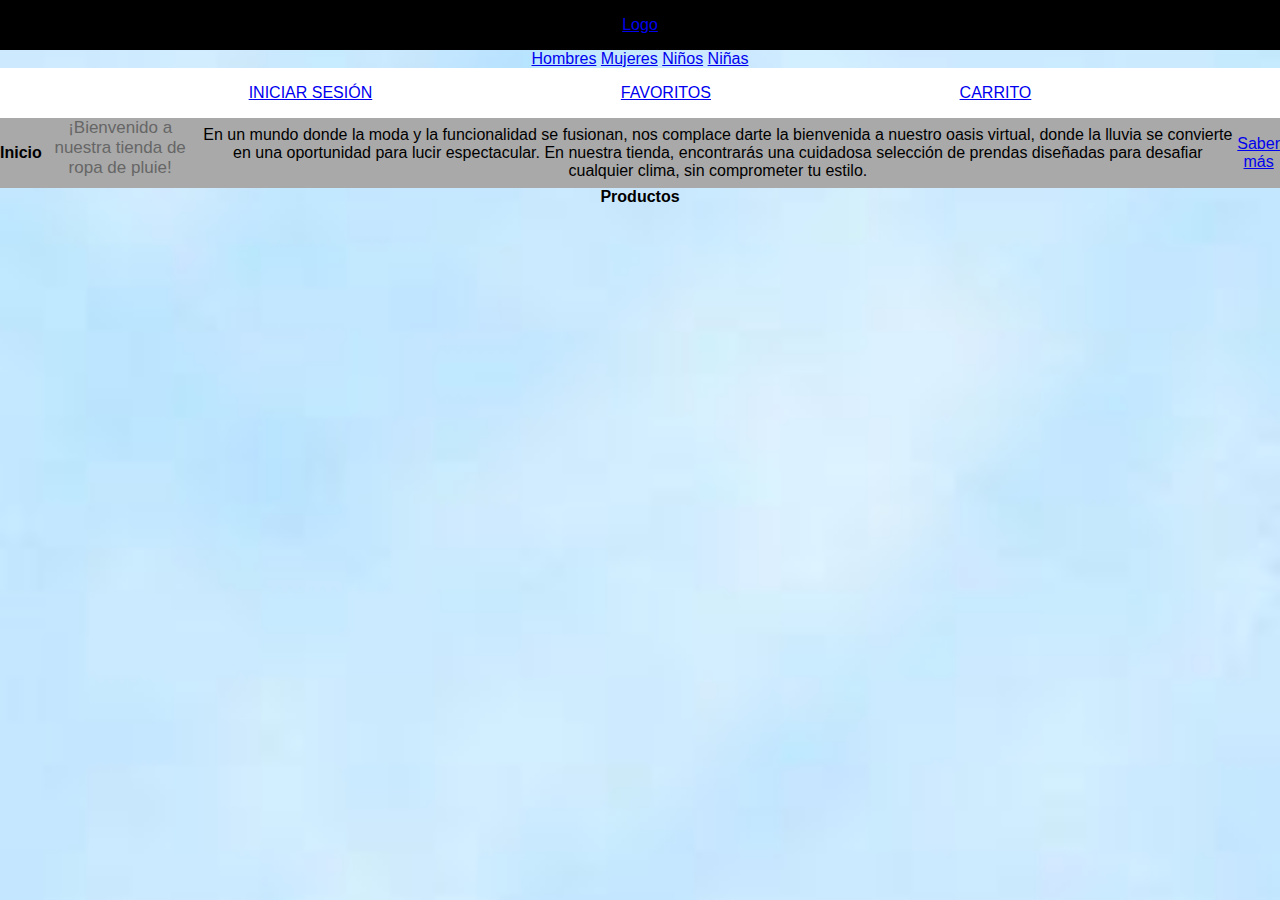
<file: index.html>
<!DOCTYPE html>
<html lang="en">
<head>
    <meta charset="UTF-8">
    <meta http-equiv="X-UA-Compatible" content="IE-edge">
    <meta name="viewport" content="width-device-width, initial-scale=1.0">
    <link rel="stylesheet" href="https://cdnjs.cloudflare.com/ajax7libs/font-awesome/5.15.1/css/all.min.css">
    <link rel="stylesheet" href="style.css">
    <link rel="icon" type="image/jpg" href="Img/Imagen1.jpg">
    
    <title>Pluie</title>
</head>
<body>
        <div class="head">
                <a href="#">Logo</a>
        </div>
        
        <nav class="navbar2"></nav>
        <a href="#">Hombres</a>
        <a href="#">Mujeres</a>
        <a href="#">Niños</a>
        <a href="#">Niñas</a>
        </nav>
       
        <nav class="navbar">
                    <a href="#">INICIAR SESIÓN</a>
                    <a href="#">FAVORITOS</a>
                    <a href="#">CARRITO</a>
            </nav>
        </div>
</body>

<header class="content header">
        <h2 class="title">Inicio</h2>
        <p>
            ¡Bienvenido a nuestra tienda de ropa de pluie!
        </p>
        </p>
            En un mundo donde la moda y la funcionalidad se fusionan, nos complace darte la bienvenida a nuestro oasis virtual, 
            donde la lluvia se convierte en una oportunidad para lucir espectacular. En nuestra tienda, 
            encontrarás una cuidadosa selección de prendas diseñadas para desafiar cualquier clima, sin comprometer tu estilo.
        </p>

        <div class="btn-home">
            <a href="#" class="btn">Saber más</a>
        </div>
</header>

<section class="content sau">
    <h2 class="title">Productos</h2>
</section>

<html>
</file>
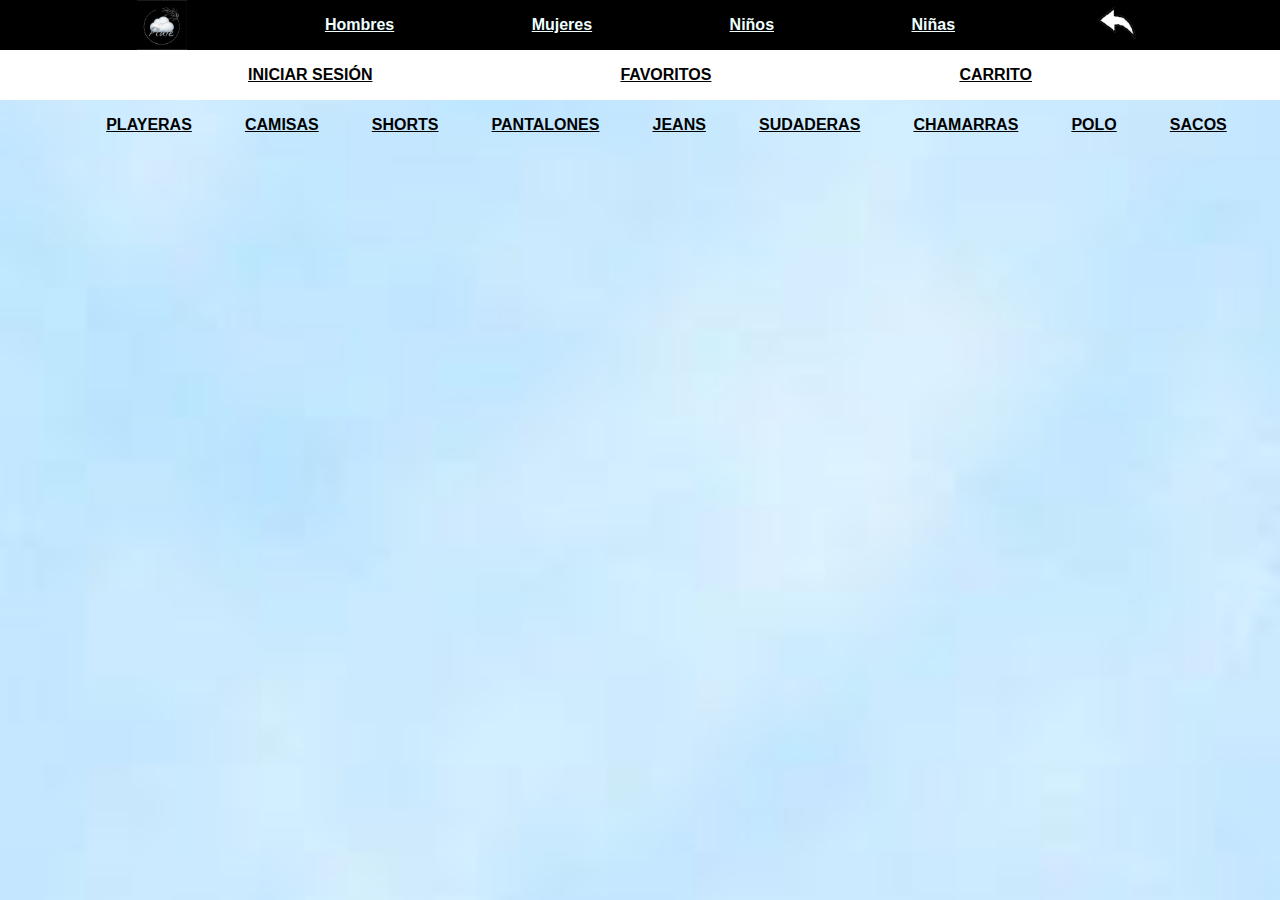
<file: Hombres.html>
<!DOCTYPE html>
<html lang="en">
<head>
    <meta charset="UTF-8">
    <meta http-equiv="X-UA-Compatible" content="IE-edge">
    <meta name="viewport" content="width-device-width, initial-scale=1.0">
    <link rel="stylesheet" href="https://cdnjs.cloudflare.com/ajax7libs/font-awesome/5.15.1/css/all.min.css">
    <link rel="stylesheet" href="style.css">
    <link rel="icon" type="image/jpg" href="Img/Imagen1.jpg">
    
    <title>Pluie</title>
</head>
<body>
        <h1 class="head">
                <img src="Img/Imagen1.jpg" width="50px" alt="">
                <a href="Hombres.html" class="enlace1">Hombres</a>
                <a href="Mujeres.html" class="enlace1">Mujeres</a>
                <a href="Niños.html" class="enlace1">Niños</a>
                <a href="Niñas.html" class="enlace1">Niñas</a>
                <a href="Principal.html"> <img src="Img/Regresar.png" width="50px" alt=""> </a>

        <h1>
        
        <nav class="navbar">
                    <a href="Registro.html" class="enlace2">INICIAR SESIÓN</a>
                    <a href="#" class="enlace2">FAVORITOS</a>
                    <a href="#" class="enlace2">CARRITO</a>
            </nav>
        </div>
</body>

<header class="PrincipalH">
    <br>
    <a href="Productos H.html" class="enlace2">PLAYERAS</a>
    <a href="Productos H.html" class="enlace2">CAMISAS</a>
    <a href="Productos H.html" class="enlace2">SHORTS</a>
    <a href="Productos H.html" class="enlace2">PANTALONES</a>
    <a href="Productos H.html" class="enlace2">JEANS</a>
    <a href="Productos H.html" class="enlace2">SUDADERAS</a>
    <a href="Productos H.html" class="enlace2">CHAMARRAS</a>
    <a href="Productos H.html" class="enlace2">POLO</a>
    <a href="Productos H.html" class="enlace2">SACOS</a>
</header>
</html>
</file>
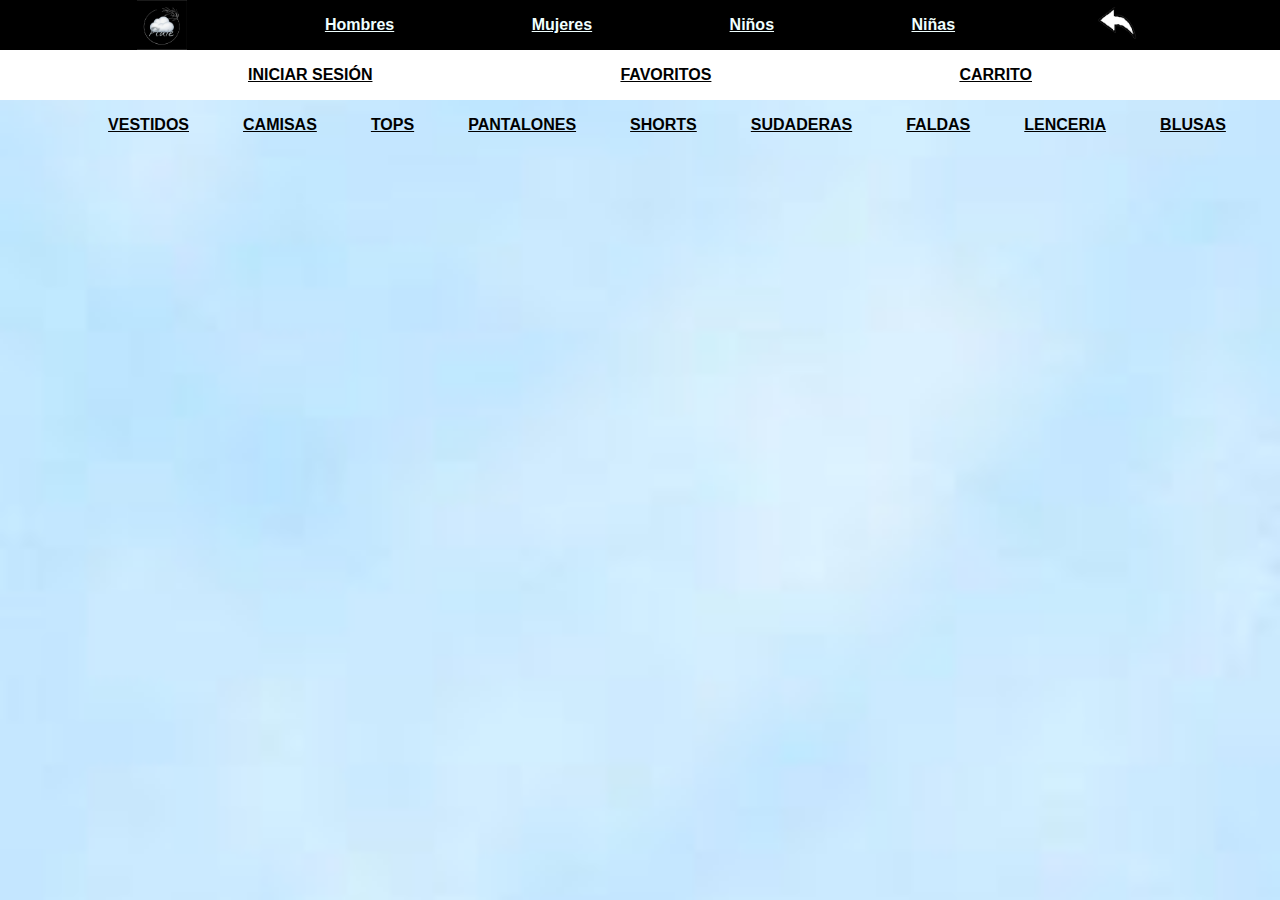
<file: Mujeres.html>
<!DOCTYPE html>
<html lang="en">
<head>
    <meta charset="UTF-8">
    <meta http-equiv="X-UA-Compatible" content="IE-edge">
    <meta name="viewport" content="width-device-width, initial-scale=1.0">
    <link rel="stylesheet" href="https://cdnjs.cloudflare.com/ajax7libs/font-awesome/5.15.1/css/all.min.css">
    <link rel="stylesheet" href="style.css">
    <link rel="icon" type="image/jpg" href="Img/Imagen1.jpg">
    
    <title>Pluie</title>
</head>
<body>
        <h1 class="head">
                <img src="Img/Imagen1.jpg" width="50px" alt="">
                <a href="Hombres.html" class="enlace1">Hombres</a>
                <a href="Mujeres.html" class="enlace1">Mujeres</a>
                <a href="Niños.html" class="enlace1">Niños</a>
                <a href="Niñas.html" class="enlace1">Niñas</a>
                <a href="Principal.html"> <img src="Img/Regresar.png" width="50px" alt=""> </a>

        <h1>
        
        <nav class="navbar">
                <a href="Registro.html" class="enlace2">INICIAR SESIÓN</a>
                <a href="#" class="enlace2">FAVORITOS</a>
                <a href="#" class="enlace2">CARRITO</a>
            </nav>
        </div>
</body>

<header class="PrincipalH">
        <br>
        <a href="Productos M.html" class="enlace2">VESTIDOS</a>
        <a href="Productos M.html" class="enlace2">CAMISAS</a>
        <a href="Productos M.html" class="enlace2">TOPS</a>
        <a href="Productos M.html" class="enlace2">PANTALONES</a>
        <a href="Productos M.html" class="enlace2">SHORTS</a>
        <a href="Productos M.html" class="enlace2">SUDADERAS</a>
        <a href="Productos M.html" class="enlace2">FALDAS</a>
        <a href="Productos M.html" class="enlace2">LENCERIA</a>
        <a href="Productos M.html" class="enlace2">BLUSAS</a>
    </header>
</html>
</file>
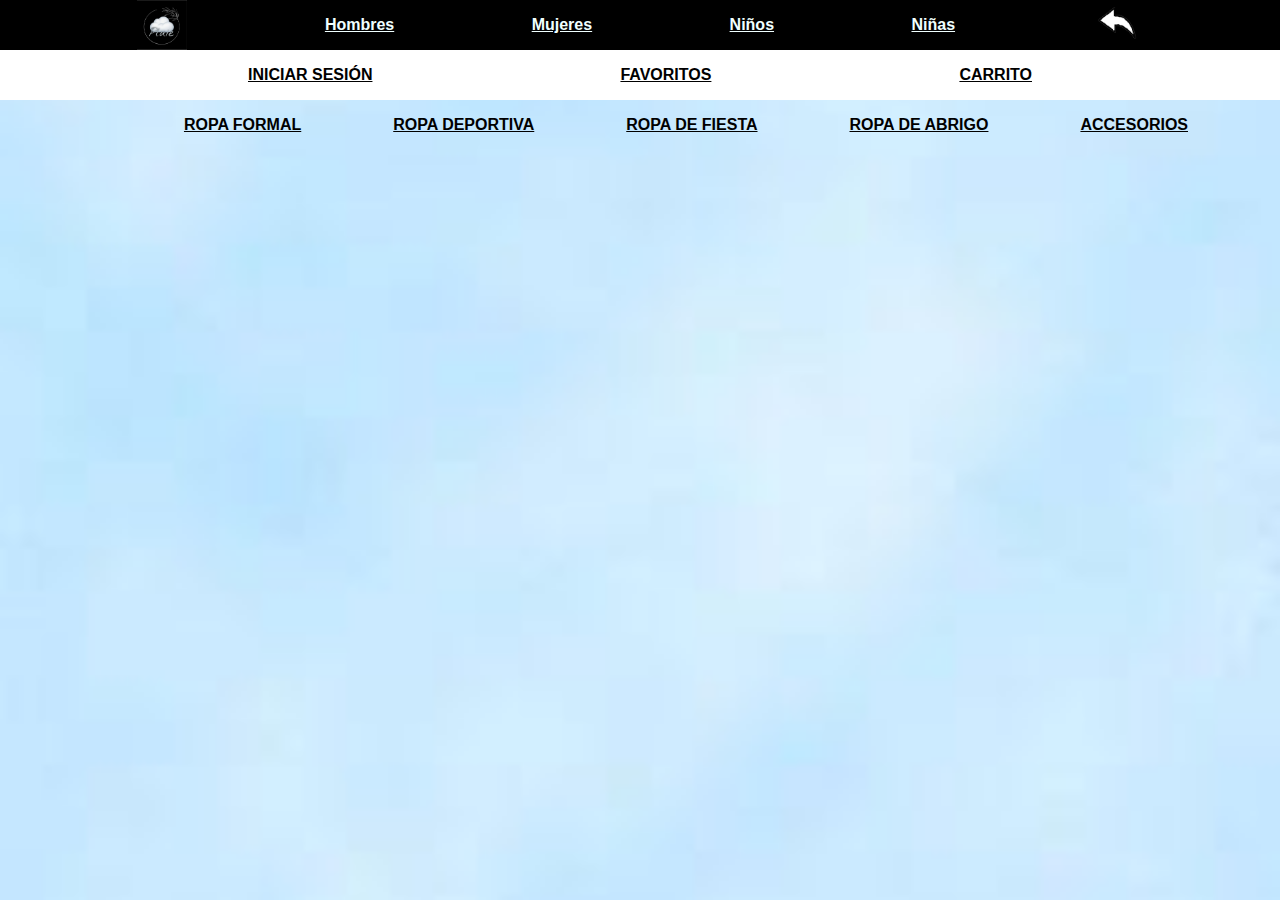
<file: Niñas.html>
<!DOCTYPE html>
<html lang="en">
<head>
    <meta charset="UTF-8">
    <meta http-equiv="X-UA-Compatible" content="IE-edge">
    <meta name="viewport" content="width-device-width, initial-scale=1.0">
    <link rel="stylesheet" href="https://cdnjs.cloudflare.com/ajax7libs/font-awesome/5.15.1/css/all.min.css">
    <link rel="stylesheet" href="style.css">
    <link rel="icon" type="image/jpg" href="Img/Imagen1.jpg">
    
    <title>Pluie</title>
</head>
<body>
        <h1 class="head">
                <img src="Img/Imagen1.jpg" width="50px" alt="">
                <a href="Hombres.html" class="enlace1">Hombres</a>
                <a href="Mujeres.html" class="enlace1">Mujeres</a>
                <a href="Niños.html" class="enlace1">Niños</a>
                <a href="Niñas.html" class="enlace1">Niñas</a>
                <a href="Principal.html"> <img src="Img/Regresar.png" width="50px" alt=""> </a>

        <h1>
        
        <nav class="navbar">
                <a href="Registro.html" class="enlace2">INICIAR SESIÓN</a>
                <a href="#" class="enlace2">FAVORITOS</a>
                <a href="#" class="enlace2">CARRITO</a>
            </nav>
        </div>
</body>

<header class="PrincipalH">
        <br>
        <a href="Productos Niñas.html" class="enlace2">ROPA FORMAL</a>
        <a href="Productos Niñas.html" class="enlace2">ROPA DEPORTIVA</a>
        <a href="Productos Niñas.html" class="enlace2">ROPA DE FIESTA</a>
        <a href="Productos Niñas.html" class="enlace2">ROPA DE ABRIGO</a>
        <a href="Productos Niñas.html" class="enlace2">ACCESORIOS</a>
    </header>
</html>
</file>
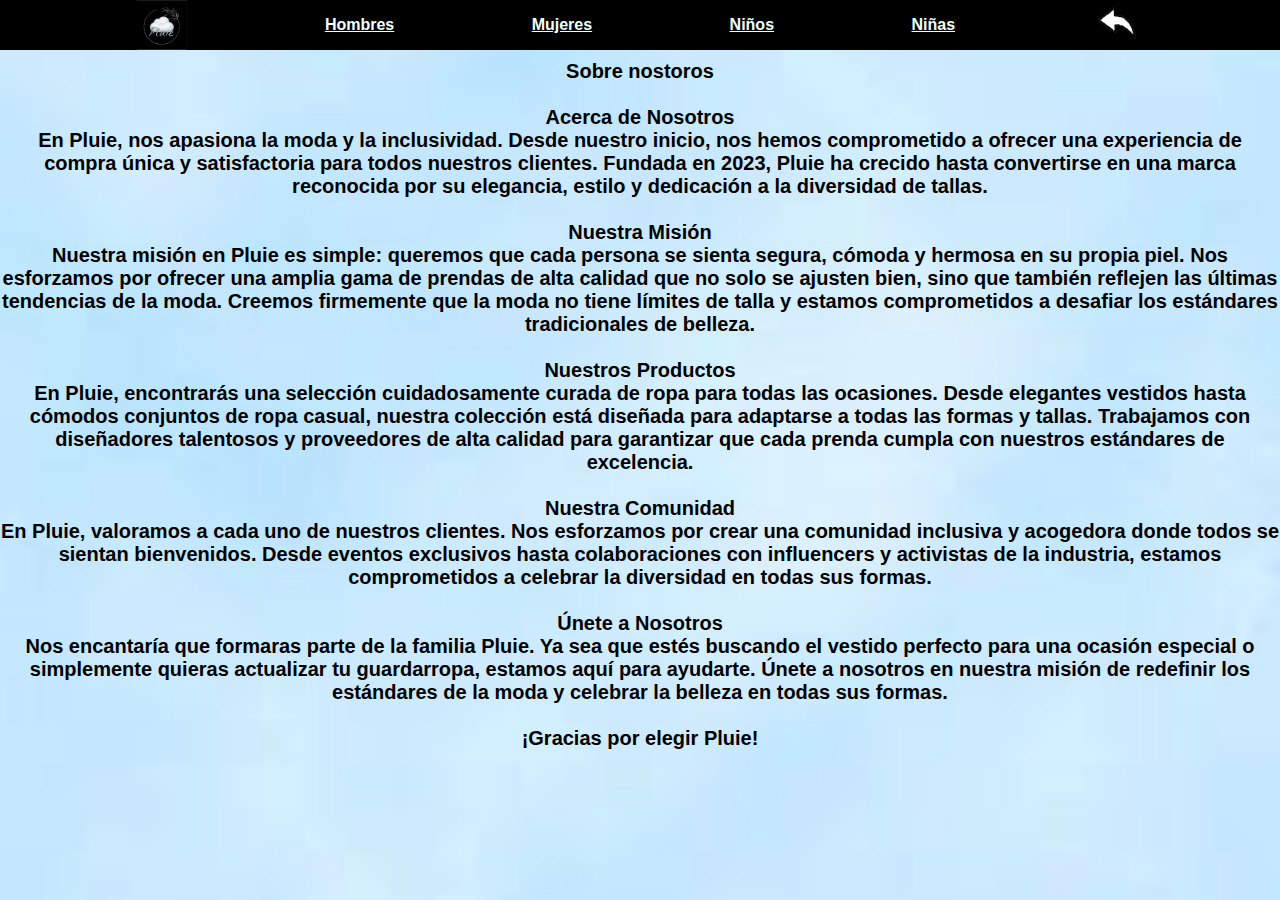
<file: Nosotros.html>
<!DOCTYPE html>
<html lang="en">
<head>
    <meta charset="UTF-8">
    <meta http-equiv="X-UA-Compatible" content="IE-edge">
    <meta name="viewport" content="width-device-width, initial-scale=1.0">
    <link rel="stylesheet" href="https://cdnjs.cloudflare.com/ajax7libs/font-awesome/5.15.1/css/all.min.css">
    <link rel="stylesheet" href="style.css">
    <link rel="icon" type="image/jpg" href="Img/Imagen1.jpg">
    
    <title>Pluie</title>
</head>
<body>
        <h1 class="head">
                <img src="Img/Imagen1.jpg" width="50px" alt="">
                <a href="Hombres.html" class="enlace1">Hombres</a>
                <a href="Mujeres.html" class="enlace1">Mujeres</a>
                <a href="Niños.html" class="enlace1">Niños</a>
                <a href="Niñas.html" class="enlace1">Niñas</a>
                <a href="Principal.html"> <img src="Img/Regresar.png" width="50px" alt=""> </a>
        <h1>
        
        <div class="Nosotros">
            <P>
            <h2 class="title">Sobre nostoros</h2>
            <br>
  
                Acerca de Nosotros
                <br>
                En Pluie, nos apasiona la moda y la inclusividad. Desde nuestro inicio, nos hemos comprometido a ofrecer una experiencia de 
                compra única y satisfactoria para todos nuestros clientes. Fundada en 2023, Pluie ha crecido hasta convertirse 
                en una marca reconocida por su elegancia, estilo y dedicación a la diversidad de tallas.<br>
                <br>
                Nuestra Misión
                <br>
                Nuestra misión en Pluie es simple: queremos que cada persona se sienta segura, cómoda y hermosa en su propia piel. 
                Nos esforzamos por ofrecer una amplia gama de prendas de alta calidad que no solo se ajusten bien, 
                sino que también reflejen las últimas tendencias de la moda. Creemos firmemente que la moda no tiene límites de talla 
                y estamos comprometidos a desafiar los estándares tradicionales de belleza. <br>
                <br>
                Nuestros Productos
                <br>
                En Pluie, encontrarás una selección cuidadosamente curada de ropa para todas las ocasiones. Desde elegantes vestidos 
                hasta cómodos conjuntos de ropa casual, nuestra colección está diseñada para adaptarse a todas las formas y tallas. 
                Trabajamos con diseñadores talentosos y proveedores de alta calidad para garantizar que cada prenda cumpla con nuestros 
                estándares de excelencia. <br>
                <br>
                Nuestra Comunidad
                <br>
                En Pluie, valoramos a cada uno de nuestros clientes. Nos esforzamos por crear una comunidad inclusiva y acogedora 
                donde todos se sientan bienvenidos. Desde eventos exclusivos hasta colaboraciones con influencers y activistas de la 
                industria, estamos comprometidos a celebrar la diversidad en todas sus formas.<br>
                <br>
                Únete a Nosotros
                <br>
                Nos encantaría que formaras parte de la familia Pluie. Ya sea que estés buscando el vestido perfecto para una ocasión 
                especial o simplemente quieras actualizar tu guardarropa, estamos aquí para ayudarte. Únete a nosotros en nuestra 
                misión de redefinir los estándares de la moda y celebrar la belleza en todas sus formas.<br>
                <br>
                ¡Gracias por elegir Pluie!<br>
        </div>
</body>
<html>
</file>
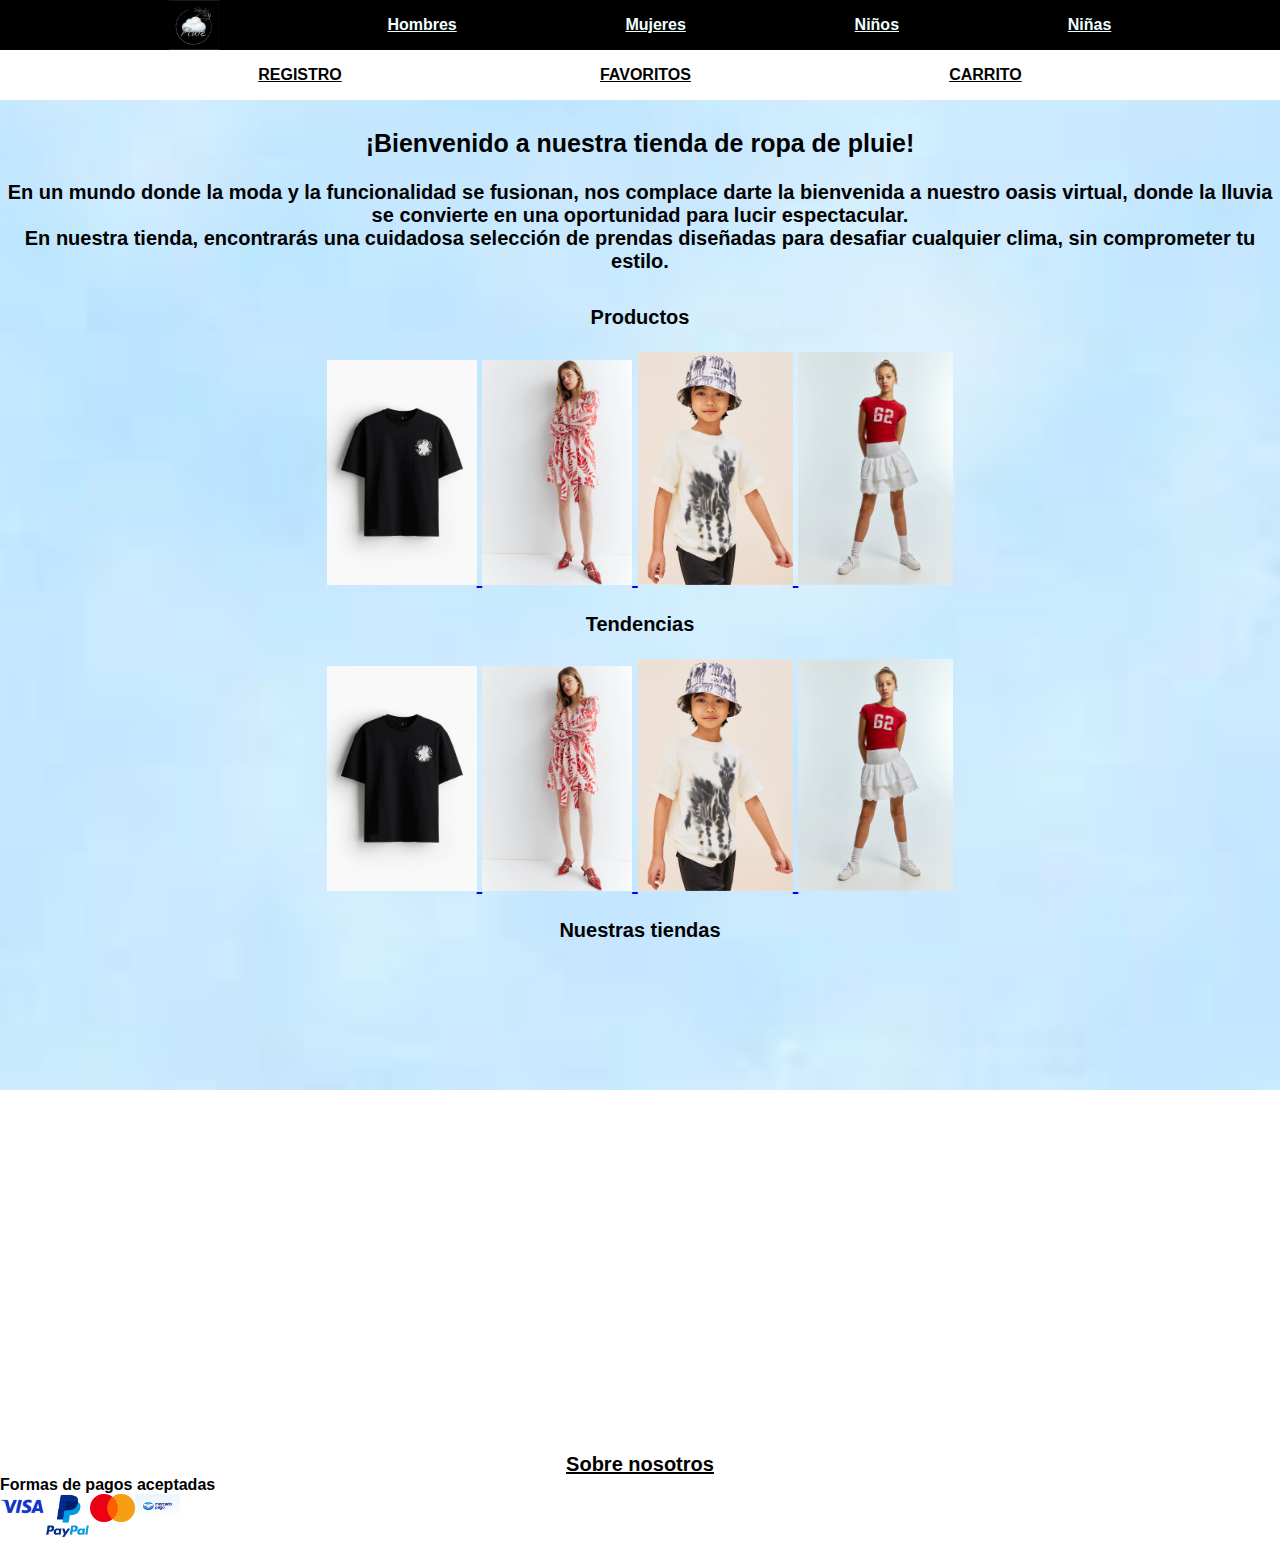
<file: Principal.html>
<!DOCTYPE html>
<html lang="en">
<head>
    <meta charset="UTF-8">
    <meta http-equiv="X-UA-Compatible" content="IE-edge">
    <meta name="viewport" content="width-device-width, initial-scale=1.0">
    <link rel="stylesheet" href="https://cdnjs.cloudflare.com/ajax7libs/font-awesome/5.15.1/css/all.min.css">
    <link rel="stylesheet" href="style.css">
    <link rel="icon" type="image/jpg" href="Img/Imagen1.jpg">
    
    <title>Pluie</title>
</head>
<body>
        <h1 class="head">
                <img src="Img/Imagen1.jpg" width="50px" alt="">
                <a href="Hombres.html" class="enlace1">Hombres</a>
                <a href="Mujeres.html" class="enlace1">Mujeres</a>
                <a href="Niños.html" class="enlace1">Niños</a>
                <a href="Niñas.html" class="enlace1">Niñas</a>
        <h1>
        
        <nav class="navbar">
                    <a href="Registro.html" class="enlace2">REGISTRO</a>
                    <a href="#" class="enlace2">FAVORITOS</a>
                    <a href="#" class="enlace2">CARRITO</a>
            </nav>
        </div>
</body>

<header class="Bienvenido">
        <br>
        ¡Bienvenido a nuestra tienda de ropa de pluie!
</header>

<header class="Nuestraempresa">  

<br>
    En un mundo donde la moda y la funcionalidad se fusionan, nos complace darte la bienvenida a nuestro oasis virtual, 
    donde la lluvia se convierte en una oportunidad para lucir espectacular. <br> En nuestra tienda, 
    encontrarás una cuidadosa selección de prendas diseñadas para desafiar cualquier clima, sin comprometer tu estilo.
</p>

<section class="content sau">
    <br>
    <h2 class="Productos">Productos</h2>
    </br>
    <a href="Productos H.html">
        <img src="Img/Hombre.png" width="150px" alt="">
    </a>
    <a href="Productos M.html">
        <img src="Img/Mujer.png" width="150px" alt="">
    </a>
    <a href="Productos N.html">
        <img src="Img/Niño.png" width="155px" alt="">
    </a>
    <a href="Productos Niñas.html">
        <img src="Img/Niña.jpg" width="155px" alt="">
    </a>
</section>

<section class="content sau">
    <br>
        <h2 class="title">Tendencias</h2>
        <br>
        <a href="Productos H.html">
            <img src="Img/Hombre.png" width="150px" alt="">
        </a>
        <a href="Productos M.html">
            <img src="Img/Mujer.png" width="150px" alt="">
        </a>
        <a href="Productos N.html">
            <img src="Img/Niño.png" width="155px" alt="">
        </a>
        <a href="Productos Niñas.html">
            <img src="Img/Niña.jpg" width="155px" alt="">
        </a>
</section>

<section class="Ayuda">
<br>
    <h2 class="title">Nuestras tiendas</h2>
    <br>
    <iframe src="https://www.google.com/maps/embed?pb=!1m18!1m12!1m3!1d3287.5062740801923!2d-58.49061122432026!3d-34.515399152839144!2m3!1f0!2f0!3f0!3m2!1i1024!2i768!4f13.1!3m3!1m2!1s0x95bcb11b8a51d479%3A0x79db76246ed21f78!2spluie!5e0!3m2!1ses-419!2smx!4v1713583600799!5m2!1ses-419!2smx" width="600" height="450" style="border:0;" allowfullscreen="" loading="lazy" referrerpolicy="no-referrer-when-downgrade"></iframe></p>
<br>
    <a href="Nosotros.html" class="enlace2">Sobre nosotros</a>
    <br>
</h2>
</section>

<section class="pagos">
    <br>
    <h2 class="title">Formas de pagos aceptadas</h2>
    <br>
</section>


<section class="imgpagos">
    <br>
    <a> <img src="Img/VISA-logo.png" width="45px" alt="">
    <a> <img src="Img/Paypal_2014_logo.png" width="45px" alt="">
    <a> <img src="Img/Mastercard_2019_logo.svg.png" width="45px" alt="">
    <a> <img src="Img/logo-mercadopago.jpg" width="45px" alt="">
    </a>
<br>
</section>

<html>
</file>
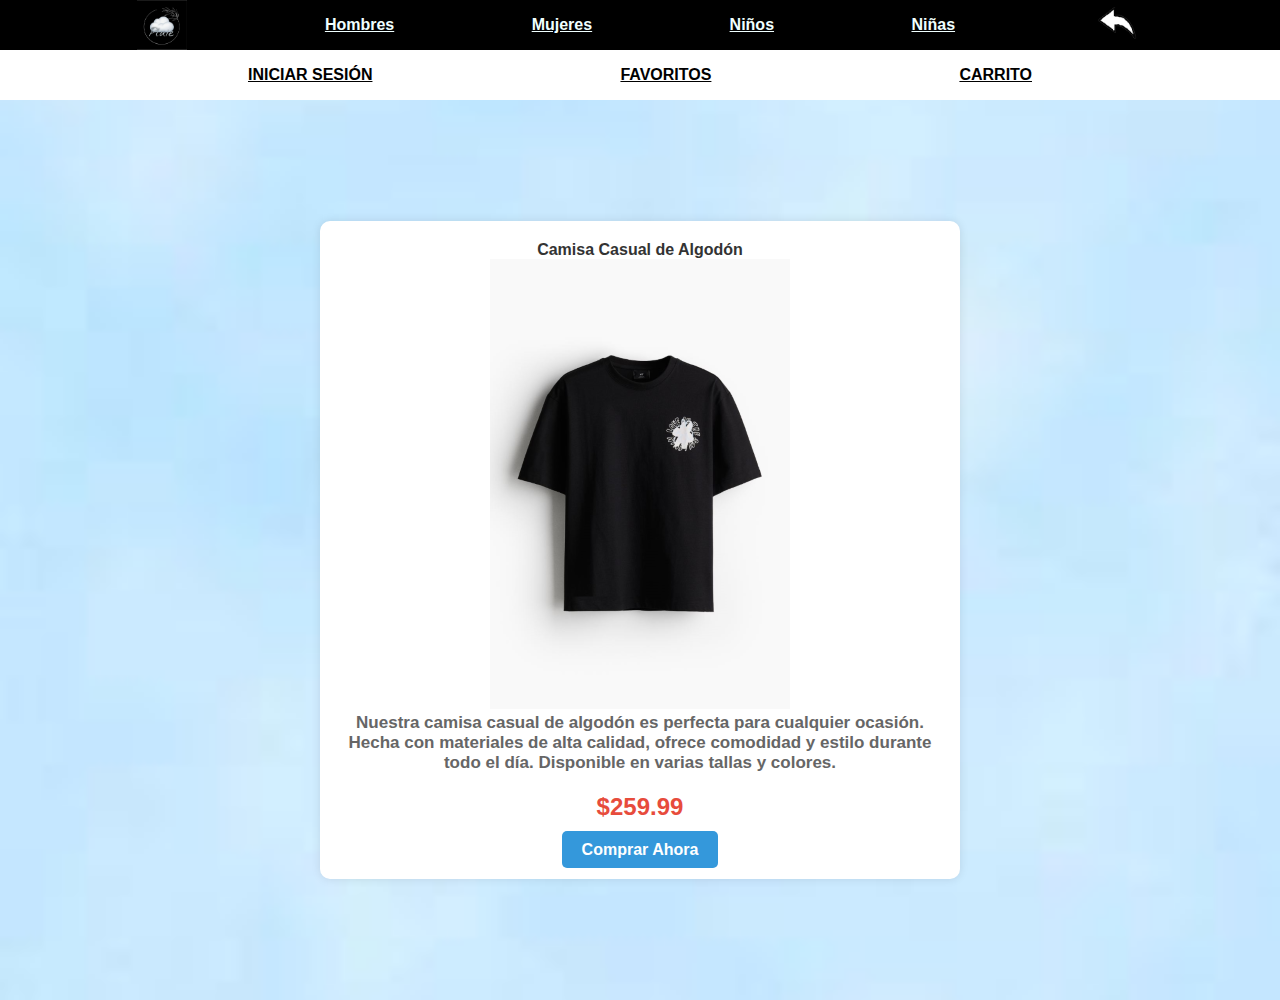
<file: Productos H.html>
<!DOCTYPE html>
<html lang="en">
<head>
    <meta charset="UTF-8">
    <meta http-equiv="X-UA-Compatible" content="IE-edge">
    <meta name="viewport" content="width-device-width, initial-scale=1.0">
    <link rel="stylesheet" href="https://cdnjs.cloudflare.com/ajax7libs/font-awesome/5.15.1/css/all.min.css">
    <link rel="stylesheet" href="style.css">
    <link rel="icon" type="image/jpg" href="Img/Imagen1.jpg">
    
    <title>Pluie</title>
</head>
<body>
        <h1 class="head">
                <img src="Img/Imagen1.jpg" width="50px" alt="">
                <a href="Hombres.html" class="enlace1">Hombres</a>
                <a href="Mujeres.html" class="enlace1">Mujeres</a>
                <a href="Niños.html" class="enlace1">Niños</a>
                <a href="Niñas.html" class="enlace1">Niñas</a>
                <a href="Principal.html"> <img src="Img/Regresar.png" width="50px" alt=""> </a>

        <h1>
        
        <nav class="navbar">
                <a href="Registro.html" class="enlace2">INICIAR SESIÓN</a>
                <a href="#" class="enlace2">FAVORITOS</a>
                <a href="#" class="enlace2">CARRITO</a>
            </nav>
        </div>
</body>
<bo>
<div class="container">
        <h1>Camisa Casual de Algodón</h1>
        <img src="Img/Hombre P.png">
        <p>Nuestra camisa casual de algodón es perfecta para cualquier ocasión. Hecha con materiales de alta calidad, ofrece comodidad y estilo durante todo el día. Disponible en varias tallas y colores.</p>
        <p class="price">$259.99</p>
        <a href="comprar.html" class="buy-button">Comprar Ahora</a>
    </div>
</bo>
</html>
</file>
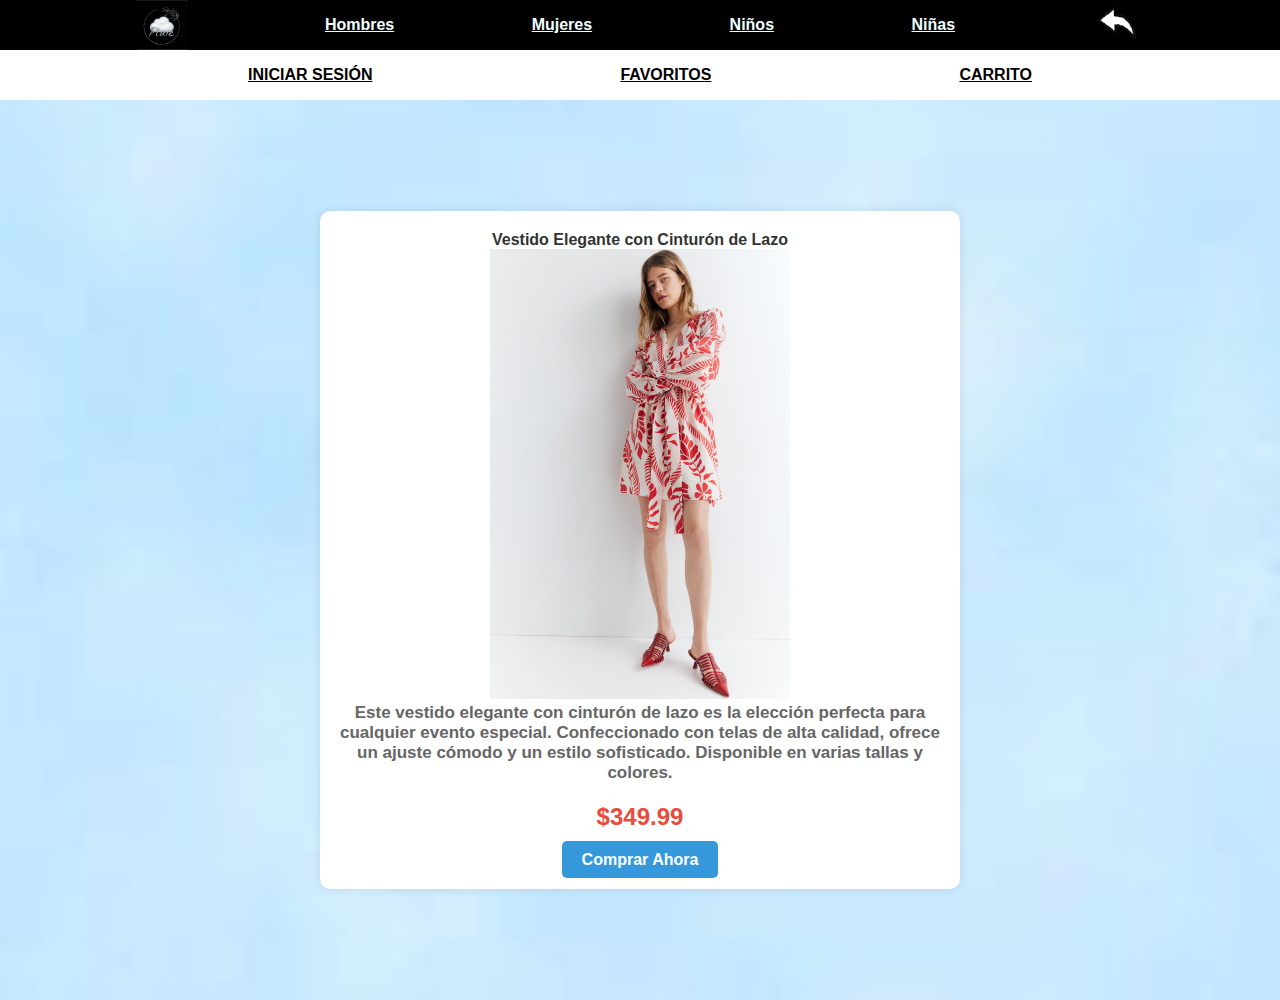
<file: Productos M.html>
<!DOCTYPE html>
<html lang="en">
<head>
    <meta charset="UTF-8">
    <meta http-equiv="X-UA-Compatible" content="IE-edge">
    <meta name="viewport" content="width-device-width, initial-scale=1.0">
    <link rel="stylesheet" href="https://cdnjs.cloudflare.com/ajax7libs/font-awesome/5.15.1/css/all.min.css">
    <link rel="stylesheet" href="style.css">
    <link rel="icon" type="image/jpg" href="Img/Imagen1.jpg">
    
    <title>Pluie</title>
</head>
<body>
        <h1 class="head">
                <img src="Img/Imagen1.jpg" width="50px" alt="">
                <a href="Hombres.html" class="enlace1">Hombres</a>
                <a href="Mujeres.html" class="enlace1">Mujeres</a>
                <a href="Niños.html" class="enlace1">Niños</a>
                <a href="Niñas.html" class="enlace1">Niñas</a>
                <a href="Principal.html"> <img src="Img/Regresar.png" width="50px" alt=""> </a>

        <h1>
        
        <nav class="navbar">
                <a href="Registro.html" class="enlace2">INICIAR SESIÓN</a>
                <a href="#" class="enlace2">FAVORITOS</a>
                <a href="#" class="enlace2">CARRITO</a>
            </nav>
        </div>
</body>
<bo>
<div class="container">
        <h1>Vestido Elegante con Cinturón de Lazo</h1>
        <img src="Img/Mujer P.png" >
        <p>Este vestido elegante con cinturón de lazo es la elección perfecta para cualquier evento especial. Confeccionado con telas de alta calidad, ofrece un ajuste cómodo y un estilo sofisticado. Disponible en varias tallas y colores.</p>
        <p class="price">$349.99</p>
        <a href="comprar.html" class="buy-button">Comprar Ahora</a>
    </div>
</bo>    
</html>
</file>
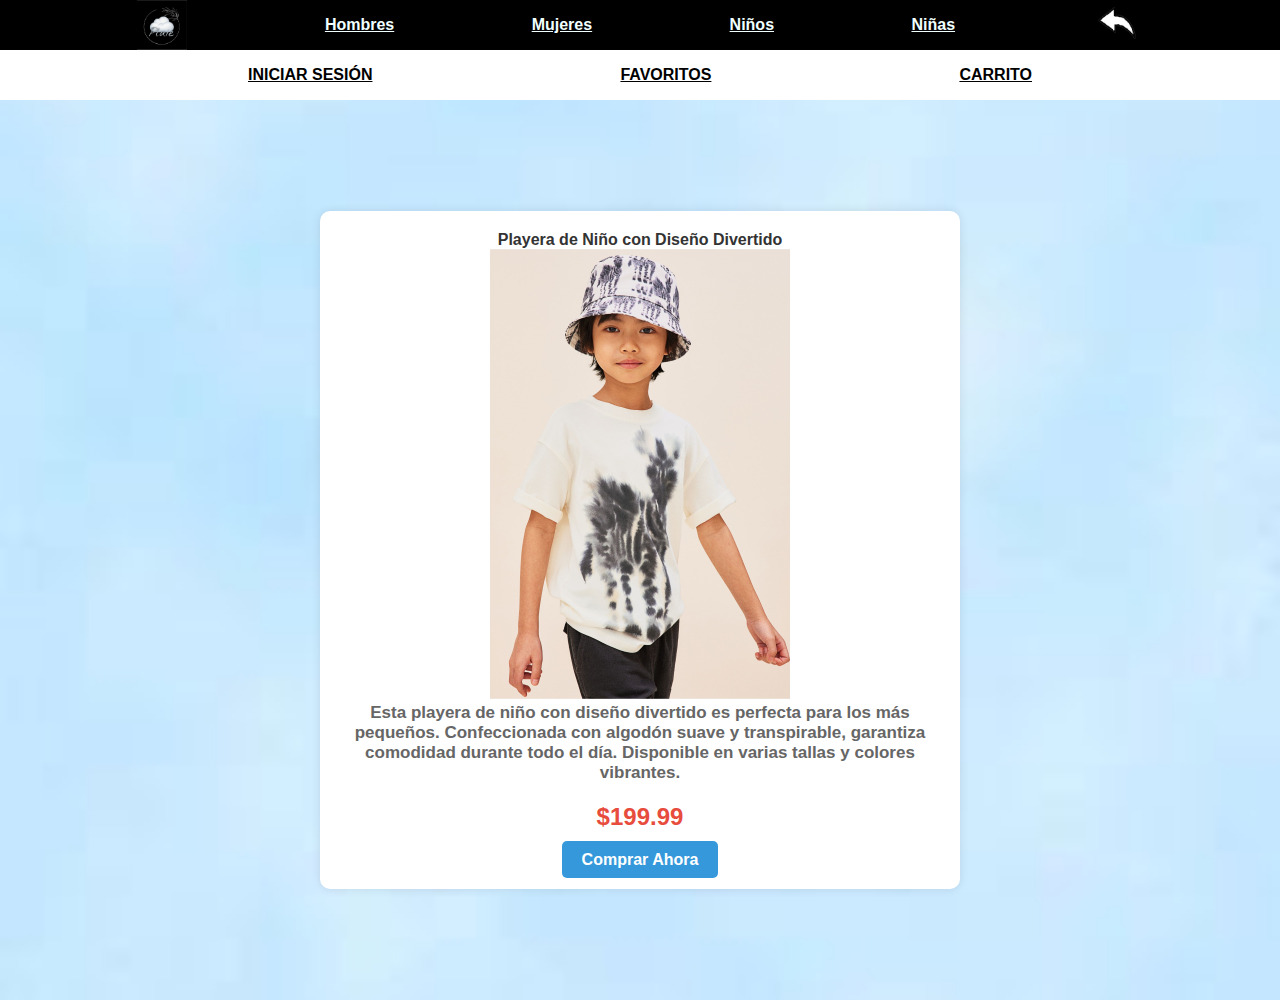
<file: Productos N.html>
<!DOCTYPE html>
<html lang="en">
<head>
    <meta charset="UTF-8">
    <meta http-equiv="X-UA-Compatible" content="IE-edge">
    <meta name="viewport" content="width-device-width, initial-scale=1.0">
    <link rel="stylesheet" href="https://cdnjs.cloudflare.com/ajax7libs/font-awesome/5.15.1/css/all.min.css">
    <link rel="stylesheet" href="style.css">
    <link rel="icon" type="image/jpg" href="Img/Imagen1.jpg">
    
    <title>Pluie</title>
</head>
<body>
        <h1 class="head">
                <img src="Img/Imagen1.jpg" width="50px" alt="">
                <a href="Hombres.html" class="enlace1">Hombres</a>
                <a href="Mujeres.html" class="enlace1">Mujeres</a>
                <a href="Niños.html" class="enlace1">Niños</a>
                <a href="Niñas.html" class="enlace1">Niñas</a>
                <a href="Principal.html"> <img src="Img/Regresar.png" width="50px" alt=""> </a>

        <h1>
        
        <nav class="navbar">
                <a href="Registro.html" class="enlace2">INICIAR SESIÓN</a>
                <a href="#" class="enlace2">FAVORITOS</a>
                <a href="#" class="enlace2">CARRITO</a>
            </nav>
        </div>
</body>

<bo>
        <div class="container">
                <h1>Playera de Niño con Diseño Divertido</h1>
                <img src="Img/Niño P.png" >
                <p>Esta playera de niño con diseño divertido es perfecta para los más pequeños. Confeccionada con algodón suave y transpirable, garantiza comodidad durante todo el día. Disponible en varias tallas y colores vibrantes.</p>
                <p class="price">$199.99</p>
                <a href="comprar.html" class="buy-button">Comprar Ahora</a>
            </div>
</bo>    
</html>
</file>
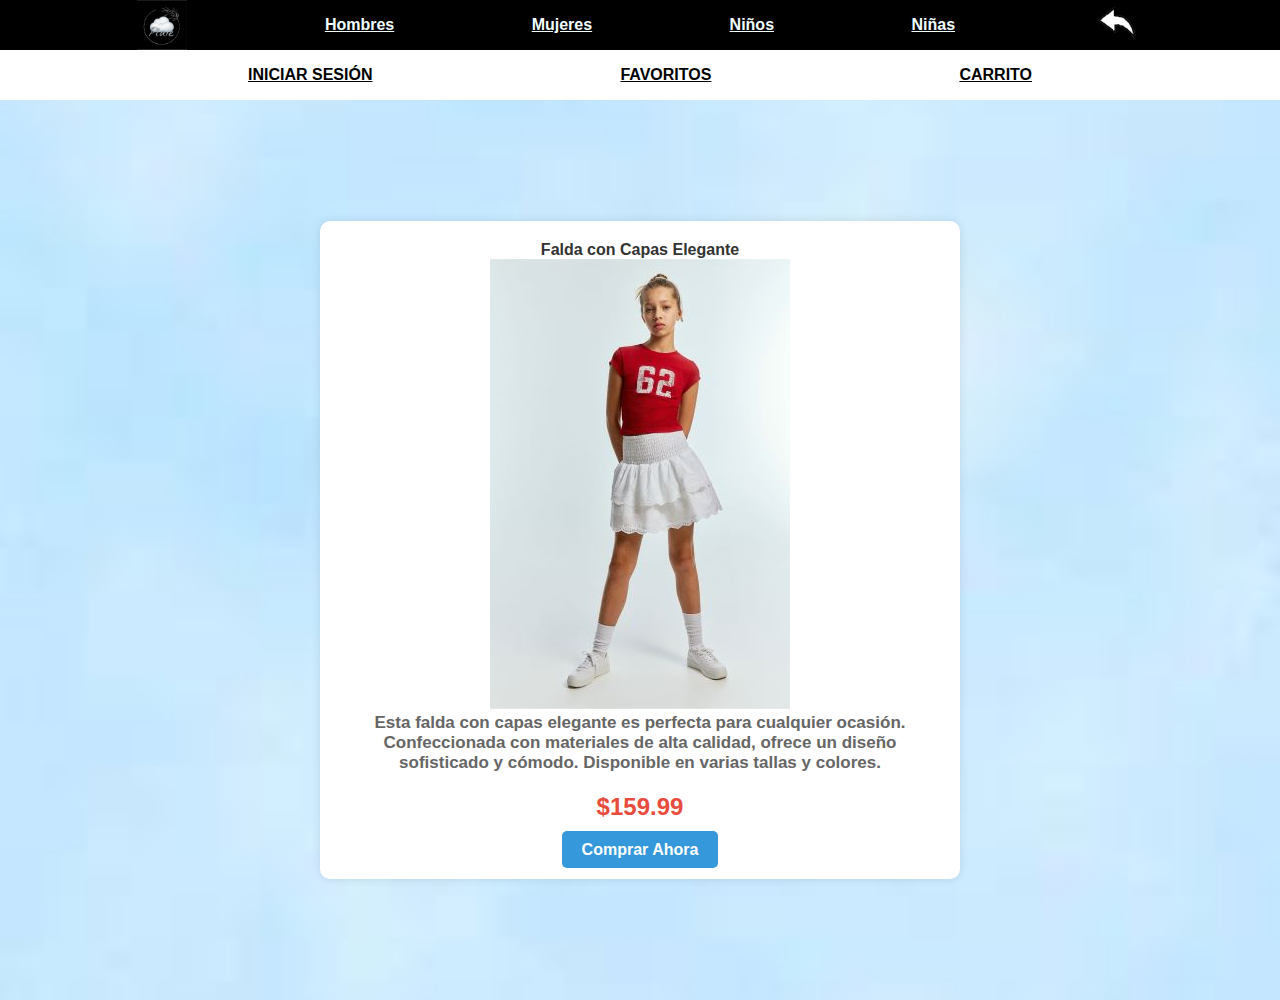
<file: Productos Niñas.html>
<!DOCTYPE html>
<html lang="en">
<head>
    <meta charset="UTF-8">
    <meta http-equiv="X-UA-Compatible" content="IE-edge">
    <meta name="viewport" content="width-device-width, initial-scale=1.0">
    <link rel="stylesheet" href="https://cdnjs.cloudflare.com/ajax7libs/font-awesome/5.15.1/css/all.min.css">
    <link rel="stylesheet" href="style.css">
    <link rel="icon" type="image/jpg" href="Img/Imagen1.jpg">
    
    <title>Pluie</title>
</head>
<body>
        <h1 class="head">
                <img src="Img/Imagen1.jpg" width="50px" alt="">
                <a href="Hombres.html" class="enlace1">Hombres</a>
                <a href="Mujeres.html" class="enlace1">Mujeres</a>
                <a href="Niños.html" class="enlace1">Niños</a>
                <a href="Niñas.html" class="enlace1">Niñas</a>
                <a href="Principal.html"> <img src="Img/Regresar.png" width="50px" alt=""> </a>

        <h1>
        
        <nav class="navbar">
                <a href="Registro.html" class="enlace2">INICIAR SESIÓN</a>
                <a href="#" class="enlace2">FAVORITOS</a>
                <a href="#" class="enlace2">CARRITO</a>
            </nav>
        </div>
</body>

<bo>
        <div class="container">
                <h1>Falda con Capas Elegante</h1>
                <img src="Img/Niña P.jpg" >
                <p>Esta falda con capas elegante es perfecta para cualquier ocasión. Confeccionada con materiales de alta calidad, ofrece un diseño sofisticado y cómodo. Disponible en varias tallas y colores.</p>
                <p class="price">$159.99</p>
                <a href="comprar.html" class="buy-button">Comprar Ahora</a>
            </div>
</bo>    
</html>
</file>
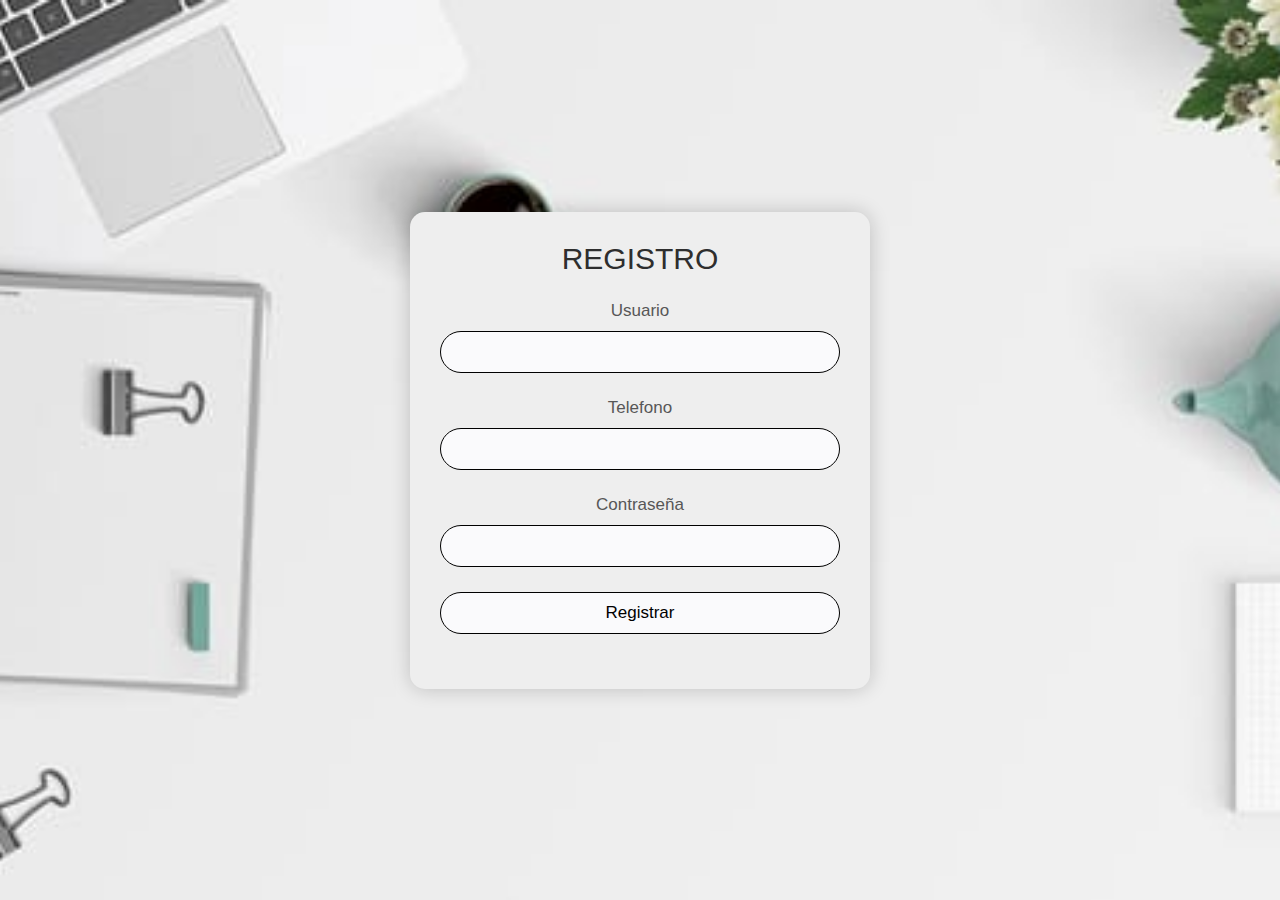
<file: Registro.html>
<!DOCTYPE html>
<html lang="en">
<head>
    <meta charset="UTF-8">
    <meta http-equiv="X-UA-Compatible" content="IE-edge">
    <meta name="viewport" content="width-device-width, initial-scale=1.0">
    <link rel="stylesheet" href="https://cdnjs.cloudflare.com/ajax7libs/font-awesome/5.15.1/css/all.min.css">
    <link rel="stylesheet" href="style.css">
    <link rel="icon" type="image/jpg" href="Img/Imagen1.jpg">
    
    <title>Pluie</title>
</head>
<body>
    <div class="InicioSesion">
    <form action="guardar_datos.php" method="post">
         
        <header class="Login">Registro</header>

        <label for="usarname">Usuario</label>
        <input type="text" id="nombre" name="nombre" required>

        <label for="usarname">Telefono</label>
        <input type="text" id="phone" name="phone" required>

        <label for="password">Contraseña</label>
        <input type="text" id="password" name="password" required>

        <input type="submit" value="Registrar">

    </form>
</div>
</body>
<html>
</file>
<file: style.css>
*{
    margin: 0;
    padding: 0;
    border: 0;
    font-size: 100%;
    vertical-align: baseline;  
}

body {
    color: black;
    text-align: center;
    font-family: sans-serif;
    background-image: url(Img/FondoP.jpg);
    background-position: center center;
    background-repeat: no-repeat;
    background-size: cover;
    background-attachment: fixed;
}

.header {
    display: flex;
    justify-content: center;
    align-items: center;
    background-color: darkgrey;
}

.head {
    display: flex;
    align-items: center;
    justify-content:space-evenly;
    height: 50px;
    background-color: black;
}

.navbar {
    display: flex;
    align-items: center;
    justify-content:space-evenly;
    height: 50px;
    background-color: rgb(255, 255, 255);
}

.enlace1 {
    color: azure;
}

.Bienvenido{
    color: black;
    font-size: 25px;
}

.Nuestraempresa {
    color: black;
    font-size: 20px;
}

.Productos{
    color: black;
    font-size: 20px;
}

.Nosotros{
    color: black;
    align-items: center;
    justify-content:space-evenly;
    font-size: 20px;
    height: 50px;
}

.pagos{
    display: flex;
    justify-content:flex-start;
}

.imgpagos{
    display: flex;
    justify-content:flex-start;
}

.enlace2 {
    color: rgb(0, 0, 0);
}

.InicioSesion{
    font-family: helvetica Neve, sans-serif;
    display: flex;
    align-items: center;
    justify-content: center;
    height: 100vh;
    background-image: url(Img/Fondo.png);
    background-position: center center;
    background-repeat: no-repeat;
    background-size: cover;
    background-attachment: fixed;
}

form{
    padding: 30px;
    display: flex;
    flex-direction: column;
    width: 400px;
    box-shadow: 0 0 20px rgba(0, 0, 0, 0.2);
    border-radius: 15px;
    background-color: #EEEEEE;
}

.Login{
    text-align: center;
    font-size: 30px;
    text-transform: uppercase;
    color: #2e2e2e;
    margin-bottom: 25px;
}

label, p{
    font-size: 17px;
    color: #575757;
    margin-bottom: 10px;
}

input {
    padding: 10px 5px;
    border: 1px solid rgb(0, 0, 0);
    border-radius: 25px;
    margin-bottom: 25px;
    background-color: #fafafc;
    outline: none;
    color: black;
    font-size: 17px;
}

.btn-1 {
    background-color: rgba(124, 124, 124, 0.2);
    font-size: 15px;
    color: black;
    text-transform: uppercase;
    cursor: pointer;
}

.remember {
    display: flex;
    justify-content: space-between;
    margin-bottom: 25px;
}

.enlace3 {
    color: #575757;
}

.Recuperar{
    text-align: center;
    font-size: 30px;
    text-transform: uppercase;
    color: #2e2e2e;
    margin-bottom: 25px;
}

.PrincipalH {
    display: flex;
    align-items: center;
    justify-content:space-evenly;
    height: 50px;
}

.container {
    background-position: center center;
    background-color: #fff;
    background-position: center center;
    padding: 20px;
    box-shadow: 0 0 10px rgba(0,0,0,0.1);
    text-align: center;
    max-width: 600px;
    margin: 20px;
    border-radius: 10px;
}

h1 {
    color: #333;
}
p {
    color: #666;
}
.price {
    color: #e74c3c;
    font-size: 1.5em;
    margin: 20px 0;
}
.buy-button {
    background-color: #3498db;
    color: #fff;
    padding: 10px 20px;
    border: none;
    border-radius: 5px;
    font-size: 1em;
    cursor: pointer;
    text-decoration: none;
}
.buy-button:hover {
    background-color: #2980b9;
}

bo{
    font-family: Arial, sans-serif;
    margin: 0;
    padding: 0;
    display: flex;
    justify-content: center;
    align-items: center;
    height: 100vh;
}
</file>
